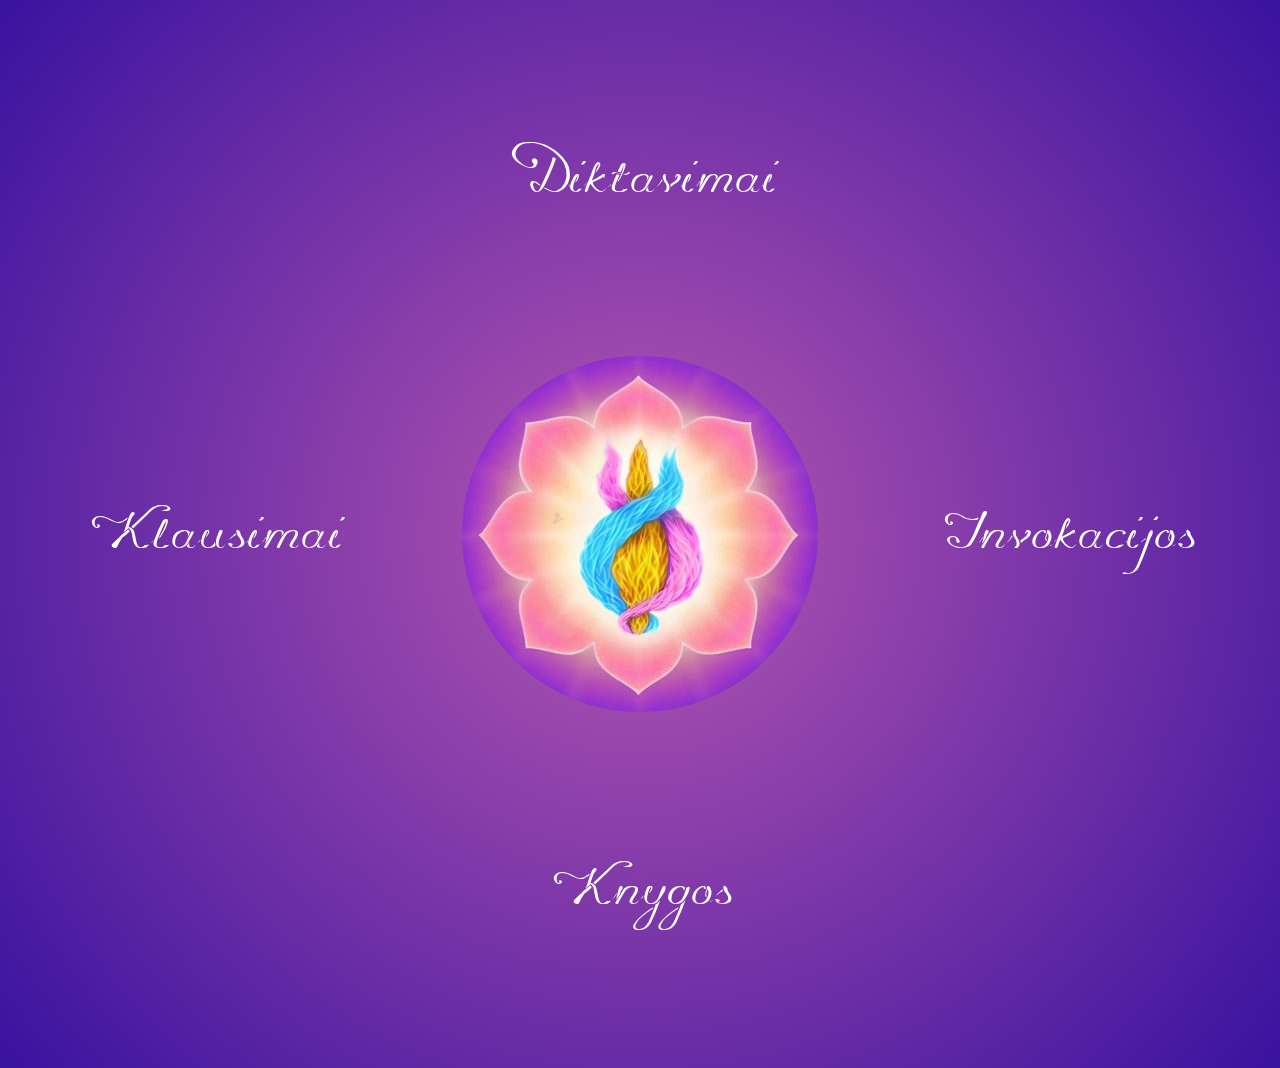
<file: index.html>
<!DOCTYPE html>
<html lang="en">
<head>
    <meta charset="UTF-8">
    <meta name="viewport" content="width=device-width, initial-scale=1.0">
    <link rel="stylesheet" href="./css/styles.css" type="text/css">
    <link rel="icon" href="./images/favicon.ico" type="image/x-icon">
    <title>Namai</title>
</head>

<body>
    <div class="container-main">
        <div class="klausimai nav"><a href="./html/klausimai_ir_atsakymai.html">Klausimai</a></div>
        <div class="trilype-liepsna nav">
            <img src="./images/threefold-flame-square.png" alt="">
        </div>
        <div class="irankiai nav"><a href="">Invokacijos</a></div>
        <div class="diktavimai nav"><a href="">Diktavimai</a></div>
        <div class="knygos nav"><a href="">Knygos</a></div>
    </div>
</body>
</html>
</file>
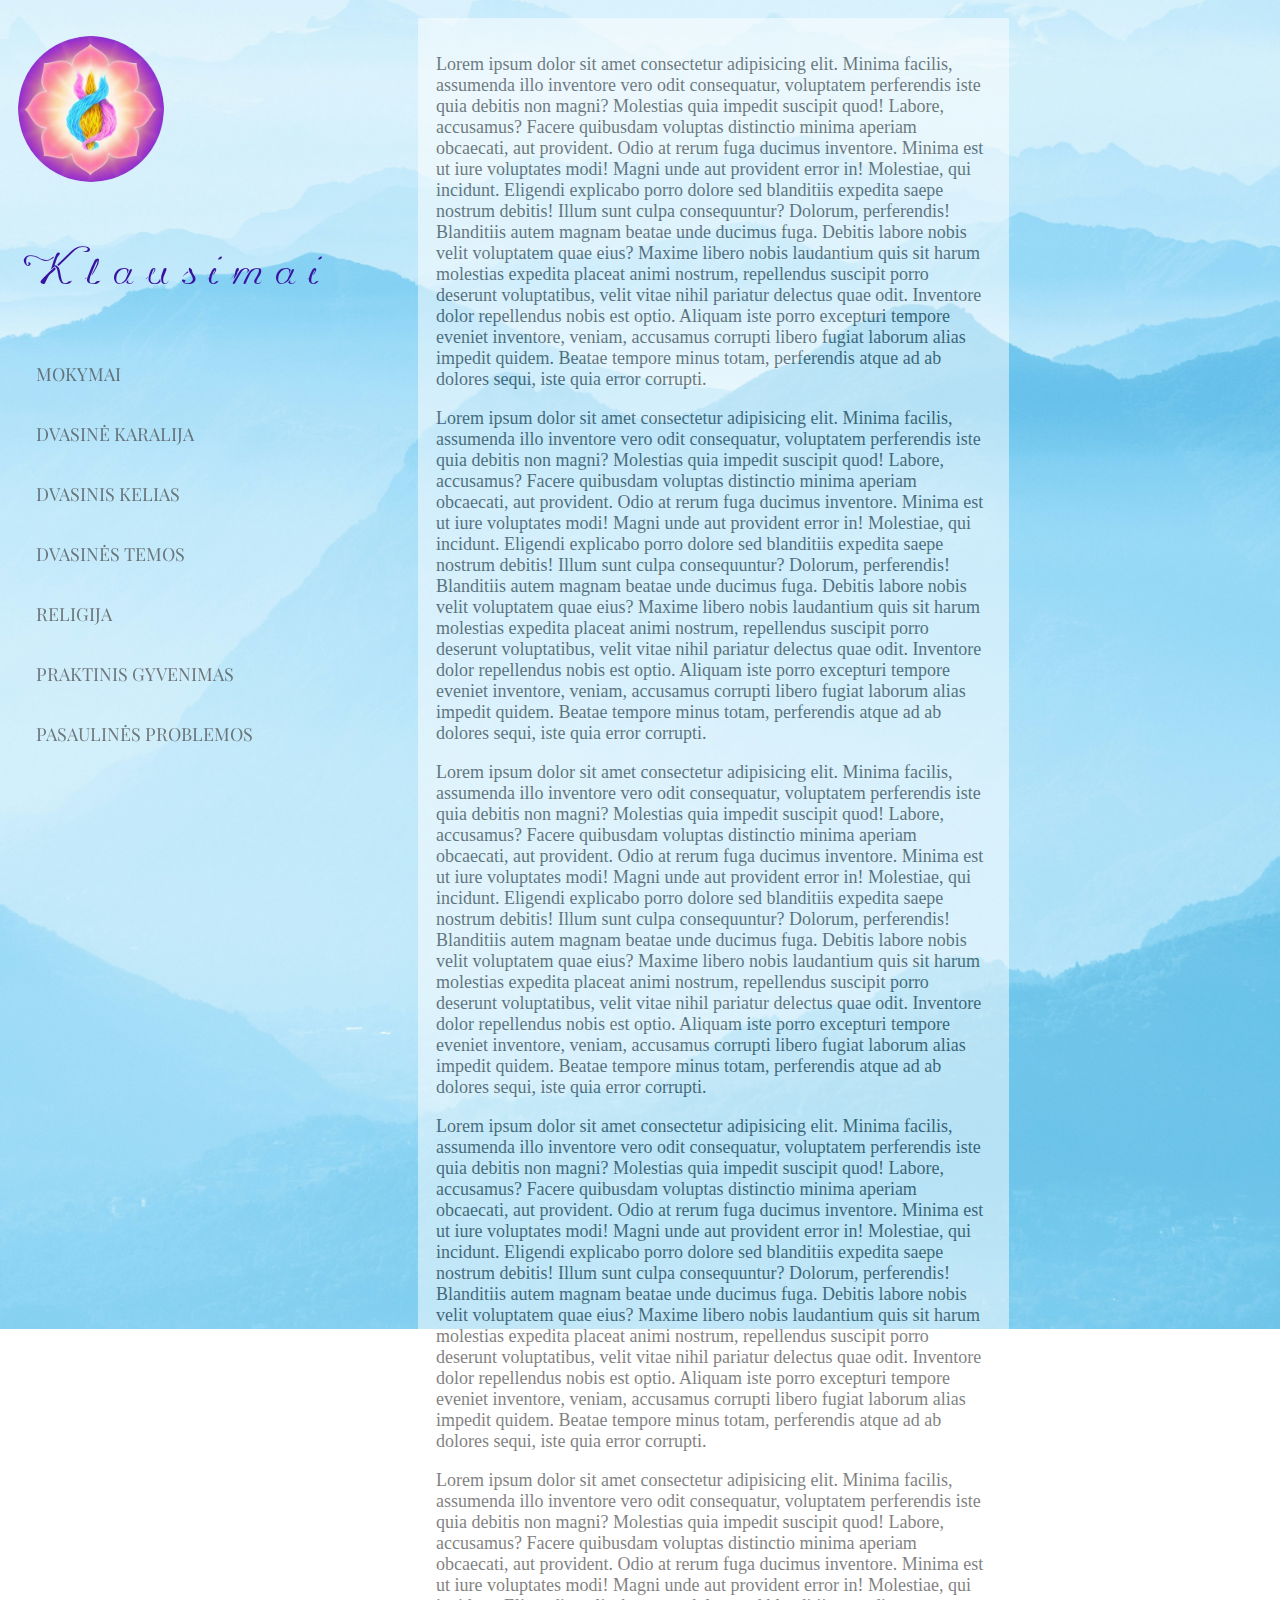
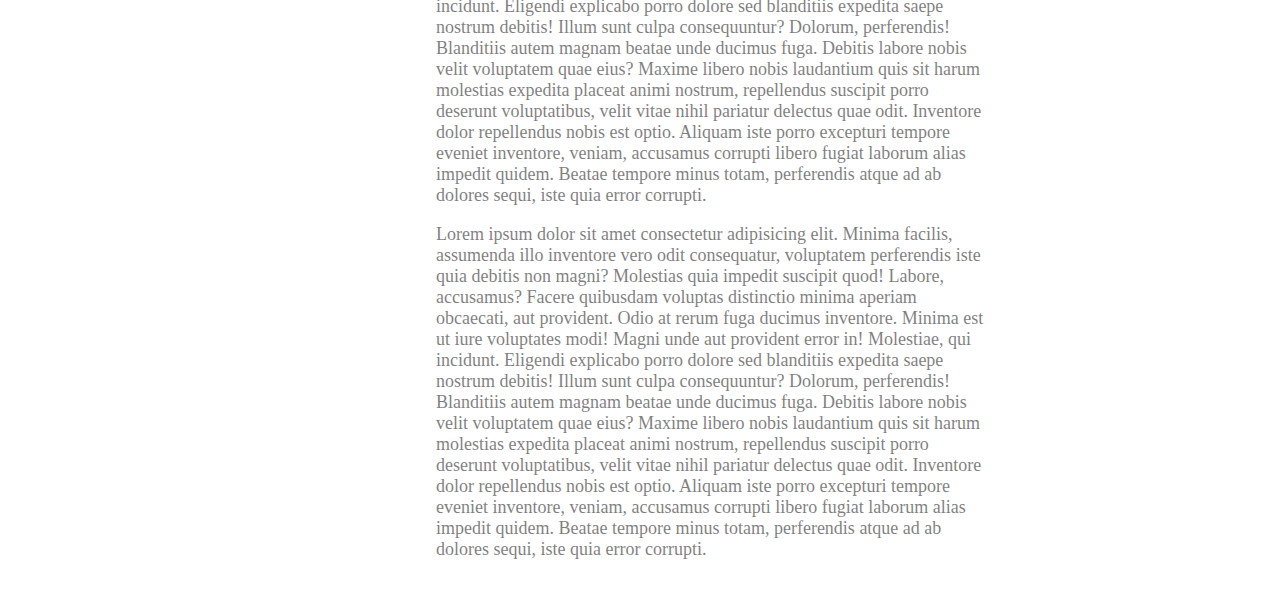
<file: html/klausimai_ir_atsakymai.html>
<!DOCTYPE html>
<html lang="en">

<head>
    <meta charset="UTF-8">
    <meta name="viewport" content="width=device-width, initial-scale=1.0">
    <link rel="preconnect" href="https://fonts.googleapis.com">
    <link rel="preconnect" href="https://fonts.gstatic.com" crossorigin>
    <link href="https://fonts.googleapis.com/css2?family=Playfair+Display:ital,wght@0,400..900;1,400..900&display=swap"
        rel="stylesheet">
    <link rel="stylesheet" href="../css/styles.css">
    <link rel="icon" href="../images/favicon.ico" type="image/x-icon">
    <script src="https://ajax.googleapis.com/ajax/libs/jquery/3.7.1/jquery.min.js"></script>
    <title>Klausimai ir atsakymai</title>
</head>

<body class="bg-klausimai">
    <div class="container">

        <nav>
            <div class="main-nav">
                <div class="logo">
                    <img src="../images/threefold-flame-square.png" alt="Logo">
                    <ul class="nav-logo hidden">
                        <li><a href="#namai">Į pradžią</a></li>
                        <li><a href="#diktavimai">Diktavimai</a></li>
                        <li><a href="#irankiai">Irankiai</a></li>
                        <li><a href="#knygos">Knygos</a></li>
                    </ul>
                </div>
            </div>
            <h1>Klausimai</h1>
            <button class="accordion">Mokymai</button>
            <ul class="panel">
                <li class="menu-item">
                    <a href="#">Antikristo psichologija</a>
                    <!-- /html/klausimai_ir_atsakymai/mokymai/antikristo_psichologija.php -->
                </li>
                <li class="menu-item">
                    <a href="/html/klausimai_ir_atsakymai/mokymai/mokymai_apie_ego.php">Mokymai apie ego</a>
                </li>
                <li class="menu-item">
                    <a href="/html/klausimai_ir_atsakymai/mokymai/valdzios_elitas.php">Valdžios elitas</a>
                </li>
                <li class="menu-item">
                    <a href="/html/klausimai_ir_atsakymai/mokymai/pamatiniai_mokymai/apie_visatos_sukurima.php">Elementarus
                        mokymas apie visatos sukūrimą</a>
                </li>
                <li class="menu-item">
                    <a href="/html/klausimai_ir_atsakymai/mokymai/kristiskumo_mokymai.php">Kristiškumo mokymai</a>
                </li>
                <li class="menu-item">
                    <a
                        href="/html/klausimai_ir_atsakymai/mokymai/energetinis_poziuris_i_pasauli/energetinis_poziuris_i_pasauli.php">Energetinis
                        požiūris į pasaulį</a>
                </li>
                <li class="menu-item">
                    <a href="/html/klausimai_ir_atsakymai/mokymai/apie_sia_svetaine.php">Apie šią svetainę</a>
                </li>
                <li class="menu-item">
                    <a href="/html/klausimai_ir_atsakymai/mokymai/vidinis_jezaus_mokymas.php">Vidinis Jėzaus mokymas</a>
                </li>
                <li class="menu-item">
                    <a href="/html/klausimai_ir_atsakymai/mokymai/dvasine_psichologija.php">Dvasinė psichologija</a>
                </li>
                <li class="menu-item">
                    <a href="/html/klausimai_ir_atsakymai/mokymai/dvasiniai_spinduliai/dvasiniai_spinduliai.php">Dvasiniai
                        spinduliai</a>
                </li>
                <li class="menu-item">
                    <a href="/html/klausimai_ir_atsakymai/mokymai/mokiniu_pasidalijimai.php">Mokinių pasidalijimai</a>
                </li>
                <li class="menu-item">
                    <a href="/html/klausimai_ir_atsakymai/mokymai/glosarijus/glosarijus.php">Glosarijus</a>
                </li>
                <li class="menu-item">
                    <a href="/html/klausimai_ir_atsakymai/mokymai/kim_michaels_straipsniai.php">Kim Michaels
                        straipsniai</a>
                </li>
                <li class="menu-item">
                    <a href="/html/klausimai_ir_atsakymai/mokymai/apie_kimo_darba.php">Apie Kimo darbą</a>
                </li>
            </ul>
            <button class="accordion">Dvasinė karalija</button>
            <ul class="panel">
                <li class="menu-item">
                    <a href="/html/klausimai_ir_atsakymai/dvasine_karalija/dievas.php">Dievas</a>
                </li>
                <li class="menu-item">
                    <a href="/html/klausimai_ir_atsakymai/dvasine_karalija/dieviska_meile.php">Dieviška Meilė</a>
                </li>
                <li class="menu-item">
                    <a href="/html/klausimai_ir_atsakymai/dvasine_karalija/dvasinis_pasaulis.php">Dvasinis pasaulis</a>
                </li>
                <li class="menu-item">
                    <a href="/html/klausimai_ir_atsakymai/dvasine_karalija/angelai.php">Angelai</a>
                </li>
                <li class="menu-item">
                    <a href="/html/klausimai_ir_atsakymai/dvasine_karalija/pakyletieji_mokytojai.php">Pakylėtieji
                        Mokytojai</a>
                </li>
                <li class="menu-item">
                    <a href="/html/klausimai_ir_atsakymai/dvasine_karalija/dvasiniai_ciklai.php">Dvasiniai ciklai</a>
                </li>
                <li class="menu-item">
                    <a href="/html/klausimai_ir_atsakymai/dvasine_karalija/laipsniskas_apreiskimas.php">Laipsniškas
                        apreiškimas</a>
                </li>
                <li class="menu-item">
                    <a href="/html/klausimai_ir_atsakymai/dvasine_karalija/non-dualizmas.php">Non-dualizmas</a>
                </li>
            </ul>
            <button class="accordion">Dvasinis kelias</button>
            <ul class="panel">
                <li class="menu-item">
                    <a href="/html/klausimai_ir_atsakymai/dvasinis_kelias/apie_avatarus.php">Apie Avatarus</a>
                </li>
                <li class="menu-item">
                    <a href="/html/klausimai_ir_atsakymai/dvasinis_kelias/gyvenimo_tikslas.php">Gyvenimo tikslas,
                        Dangiškasis
                        planas</a>
                </li>
                <li class="menu-item">
                    <a href="/html/klausimai_ir_atsakymai/dvasinis_kelias/laisva_valia.php">Laisva valia</a>
                </li>
                <li class="menu-item">
                    <a href="/html/klausimai_ir_atsakymai/dvasinis_kelias/siela.php">Siela</a>
                </li>
                <li class="menu-item">
                    <a href="/html/klausimai_ir_atsakymai/dvasinis_kelias/zemesnysis_as_ego.php">Žemesnysis aš - ego</a>
                </li>
                <li class="menu-item">
                    <a href="/html/klausimai_ir_atsakymai/dvasinis_kelias/aukstesnysis_as.php">Aukštesnysis Aš</a>
                </li>
                <li class="menu-item">
                    <a href="/html/klausimai_ir_atsakymai/dvasinis_kelias/ejimas_keliu.php">Ėjimas keliu</a>
                </li>
                <li class="menu-item">
                    <a href="/html/klausimai_ir_atsakymai/dvasinis_kelias/gimimo_trauma_ir_atskirosios_savastys.php">Gimimo
                        trauma, pirmykštė savastis
                        ir atskirosios savastys</a>
                </li>
                <li class="menu-item">
                    <a href="/html/klausimai_ir_atsakymai/dvasinis_kelias/dvasiniai_mokytojai.php">Dvasiniai
                        mokytojai</a>
                </li>
                <li class="menu-item">
                    <a href="/html/klausimai_ir_atsakymai/dvasinis_kelias/mokytojas-mokinys.php">Mokytojas-mokinys</a>
                </li>
                <li class="menu-item">
                    <a href="/html/klausimai_ir_atsakymai/dvasinis_kelias/dvasines_praktikos.php">Dvasinės praktikos</a>
                </li>
                <li class="menu-item">
                    <a href="/html/klausimai_ir_atsakymai/dvasinis_kelias/dvasiniai_irankiai.php">Dvasiniai įrankiai</a>
                </li>
                <li class="menu-item">
                    <a href="/html/klausimai_ir_atsakymai/dvasinis_kelias/kristiskumas.php">Kristiškumas ir
                        Budiškumas</a>
                </li>
                <li class="menu-item">
                    <a href="/html/klausimai_ir_atsakymai/dvasinis_kelias/kristaus_izvalgumas.php">Kristaus
                        Įžvalgumas</a>
                </li>
                <li class="menu-item">
                    <a href="/html/klausimai_ir_atsakymai/dvasinis_kelias/kaip_kalbeti_kitiems.php">Kaip kalbėti
                        kitiems</a>
                </li>
                <li class="menu-item">
                    <a href="/html/klausimai_ir_atsakymai/dvasinis_kelias/pakylejimas.php">Pakylėjimas</a>
                </li>
            </ul>
            <button class="accordion">Dvasinės temos</button>
            <ul class="panel">
                <li class="menu-item">
                    <a href="/html/klausimai_ir_atsakymai/dvasines_temos/dvasines_koncepcijos.php">Dvasinės
                        koncepcijos</a>
                </li>
                <li class="menu-item">
                    <a href="/html/klausimai_ir_atsakymai/dvasines_temos/dvasiniai_judejimai.php">Dvasiniai
                        judėjimai</a>
                </li>
                <li class="menu-item">
                    <a href="/html/klausimai_ir_atsakymai/dvasines_temos/dvasines_konferencijos.php">Dvasinės
                        konferencijos</a>
                </li>
                <li class="menu-item">
                    <a href="/html/klausimai_ir_atsakymai/dvasines_temos/dvasines_patirtys.php">Dvasinės patirtys</a>
                </li>
                <li class="menu-item">
                    <a href="/html/klausimai_ir_atsakymai/dvasines_temos/dvasine_krize.php">Dvasinė krizė</a>
                </li>
                <li class="menu-item">
                    <a
                        href="/html/klausimai_ir_atsakymai/dvasines_temos/vyriskumas-moteriskumas.php">Vyriškumas-Moteriškumas</a>
                </li>
                <li class="menu-item">
                    <a href="/html/klausimai_ir_atsakymai/dvasines_temos/karma_reinkarnacija.php">Karma,
                        reinkarnacija</a>
                </li>
                <li class="menu-item">
                    <a href="/html/klausimai_ir_atsakymai/dvasines_temos/mirtis.php">Mirtis ir Antroji Mirtis</a>
                </li>
                <li class="menu-item">
                    <a href="/html/klausimai_ir_atsakymai/dvasines_temos/nepaaiskinami_reiskiniai.php">Nepaaiškinami
                        reiškiniai</a>
                </li>
                <li class="menu-item">
                    <a href="/html/klausimai_ir_atsakymai/dvasines_temos/netikri_mokytojai.php">Netikri mokytojai</a>
                </li>
                <li class="menu-item">
                    <a href="/html/klausimai_ir_atsakymai/dvasines_temos/juodoji_magija.php">Juodoji magija</a>
                </li>
                <li class="menu-item">
                    <a href="/html/klausimai_ir_atsakymai/dvasines_temos/dualizmas_nuopolis.php">Dualizmas, nuopolis</a>
                </li>
                <li class="menu-item">
                    <a href="/html/klausimai_ir_atsakymai/dvasines_temos/tamsos_jegos.php">Tamsos jėgos, Puolusios
                        būtybės</a>
                </li>
                <li class="menu-item">
                    <a href="/html/klausimai_ir_atsakymai/dvasines_temos/blogis.php">Blogis</a>
                </li>
            </ul>
            <button class="accordion">Religija</button>
            <ul class="panel">
                <li class="menu-item">
                    <a href="/html/klausimai_ir_atsakymai/religija/universalus_dvasingumas.php">Universalus
                        dvasingumas</a>
                </li>
                <li class="menu-item">
                    <a href="/html/klausimai_ir_atsakymai/religija/religines_temos.php">Religinės temos, mitologija</a>
                </li>
                <li class="menu-item">
                    <a href="/html/klausimai_ir_atsakymai/religija/religines_apeigos.php">Religinės apeigos</a>
                </li>
                <li class="menu-item">
                    <a href="/html/klausimai_ir_atsakymai/religija/religiniai_rastai.php">Religiniai raštai</a>
                </li>
                <li class="menu-item">
                    <a href="/html/klausimai_ir_atsakymai/religija/biblijos_interpretacijos.php">Biblijos
                        interpretacijos</a>
                </li>
                <li class="menu-item">
                    <a href="/html/klausimai_ir_atsakymai/religija/budizmas.php">Budizmas</a>
                </li>
                <li class="menu-item">
                    <a href="/html/klausimai_ir_atsakymai/religija/ankstyvoji_krikscionybe.php">Ankstyvoji
                        krikščionybė</a>
                </li>
                <li class="menu-item">
                    <a href="/html/klausimai_ir_atsakymai/religija/krikscionybe_siandien.php">Krikščionybė šiandien</a>
                </li>
                <li class="menu-item">
                    <a href="/html/klausimai_ir_atsakymai/religija/kataliku_baznycia.php">Katalikų bažnyčia</a>
                </li>
                <li class="menu-item">
                    <a href="/html/klausimai_ir_atsakymai/religija/islamas.php">Islamas</a>
                </li>
                <li class="menu-item">
                    <a href="/html/klausimai_ir_atsakymai/religija/jezaus_tapatumas.php">Jėzaus tapatumas</a>
                </li>
                <li class="menu-item">
                    <a href="/html/klausimai_ir_atsakymai/religija/jezaus_gyvenimas.php">Jėzaus gyvenimas</a>
                </li>
                <li class="menu-item">
                    <a href="/html/klausimai_ir_atsakymai/religija/jezaus_misija.php">Jėzaus misija</a>
                </li>
                <li class="menu-item">
                    <a href="/html/klausimai_ir_atsakymai/religija/jezaus_mokymai.php">Jėzaus mokymai</a>
                </li>
                <li class="menu-item">
                    <a href="/html/klausimai_ir_atsakymai/religija/jezus_siandien.php">Jėzus šiandien</a>
                </li>
            </ul>
            <button class="accordion">Praktinis gyvenimas</button>
            <ul class="panel">
                <li class="menu-item">
                    <a href="/html/klausimai_ir_atsakymai/praktinis_gyvenimas/praktinis_gyvenimas.php">Praktinis
                        gyvenimas</a>
                </li>
                <li class="menu-item">
                    <a href="/html/klausimai_ir_atsakymai/praktinis_gyvenimas/santykiai_tarp_zmoniu.php">Santykiai tarp
                        žmonių</a>
                </li>
                <li class="menu-item">
                    <a href="/html/klausimai_ir_atsakymai/praktinis_gyvenimas/santykiai_meile.php">Santykiai, meilė</a>
                </li>
                <li class="menu-item">
                    <a href="/html/klausimai_ir_atsakymai/praktinis_gyvenimas/tevu_ir_vaiku_santykiai.php">Tėvų ir vaikų
                        santykiai,
                        šeima</a>
                </li>
                <li class="menu-item">
                    <a href="/html/klausimai_ir_atsakymai/praktinis_gyvenimas/fizinis_gydymas.php">Fizinis gydymas</a>
                </li>
                <li class="menu-item">
                    <a href="/html/klausimai_ir_atsakymai/praktinis_gyvenimas/psichologinis_gydymas.php">Psichologinis
                        gydymas</a>
                </li>
                <li class="menu-item">
                    <a href="/html/klausimai_ir_atsakymai/praktinis_gyvenimas/psichines_ligos.php">Psichinės ligos</a>
                </li>
                <li class="menu-item">
                    <a href="/html/klausimai_ir_atsakymai/praktinis_gyvenimas/priklausomybes.php">Priklausomybės</a>
                </li>
                <li class="menu-item">
                    <a href="/html/klausimai_ir_atsakymai/praktinis_gyvenimas/lytiskumas.php">Lytiškumas</a>
                </li>
                <li class="menu-item">
                    <a href="/html/klausimai_ir_atsakymai/praktinis_gyvenimas/filmai_ir_muzika.php">Filmai, muzika,
                        menas ir
                        sportas</a>
                </li>
                <li class="menu-item">
                    <a href="/html/klausimai_ir_atsakymai/praktinis_gyvenimas/knygos.php">Knygos</a>
                </li>
            </ul>
            <button class="accordion">Pasaulinės problemos</button>
            <ul class="panel">
                <li class="menu-item">
                    <a href="/html/klausimai_ir_atsakymai/pasaulines_problemos/visuomenes_keitimas.php">Visuomenės
                        keitimas</a>
                </li>
                <li class="menu-item">
                    <a href="/html/klausimai_ir_atsakymai/pasaulines_problemos/pokyciai_pasaulyje.php">Pokyčiai
                        pasaulyje</a>
                </li>
                <li class="menu-item">
                    <a href="/html/klausimai_ir_atsakymai/pasaulines_problemos/istorines_asmenybes.php">Istorinės
                        asmenybės</a>
                </li>
                <li class="menu-item">
                    <a href="/html/klausimai_ir_atsakymai/pasaulines_problemos/demokratija.php">Demokratija</a>
                </li>
                <li class="menu-item">
                    <a href="/html/klausimai_ir_atsakymai/pasaulines_problemos/pinigai_ekonomika.php">Pinigai,
                        ekonomika</a>
                </li>
                <li class="menu-item">
                    <a href="/html/klausimai_ir_atsakymai/pasaulines_problemos/mokslas.php">Mokslas, technologija,
                        švietimas</a>
                </li>
                <li class="menu-item">
                    <a href="/html/klausimai_ir_atsakymai/pasaulines_problemos/politiniai_klausimai.php">Politiniai
                        klausimai</a>
                </li>
                <li class="menu-item">
                    <a href="/html/klausimai_ir_atsakymai/pasaulines_problemos/valdzios_elitas.php">Valdžios elitas</a>
                </li>
                <li class="menu-item">
                    <a href="/html/klausimai_ir_atsakymai/pasaulines_problemos/zmoniu_vykdomi_ziaurumai.php">Žmonių
                        vykdomi
                        žiaurumai</a>
                </li>
                <li class="menu-item">
                    <a href="/html/klausimai_ir_atsakymai/pasaulines_problemos/gamtos_kataklizmai.php">Gamtos
                        kataklizmai</a>
                </li>
                <li class="menu-item">
                    <a href="/html/klausimai_ir_atsakymai/pasaulines_problemos/gamta.php">Gamta</a>
                </li>
                <li class="menu-item">
                    <a href="/html/klausimai_ir_atsakymai/pasaulines_problemos/amerikos.php">Amerikos</a>
                </li>
                <li class="menu-item">
                    <a href="/html/klausimai_ir_atsakymai/pasaulines_problemos/azija_ir_australija.php">Azija ir
                        Australija</a>
                </li>
                <li class="menu-item">
                    <a href="/html/klausimai_ir_atsakymai/pasaulines_problemos/europa.php">Europa</a>
                </li>
                <li class="menu-item">
                    <a href="/html/klausimai_ir_atsakymai/pasaulines_problemos/vidurio_rytai.php">Vidurio Rytai</a>
                </li>
                <li class="menu-item">
                    <a href="/html/klausimai_ir_atsakymai/pasaulines_problemos/rusija.php">Rusija, Ukraina,
                        Baltarusija</a>
                </li>
                <li class="menu-item">
                    <a href="/html/klausimai_ir_atsakymai/pasaulines_problemos/jav.php">JAV</a>
                </li>
                <li class="menu-item">
                    <a href="/html/klausimai_ir_atsakymai/pasaulines_problemos/afrika.php">Afrika</a>
                </li>
                <li class="menu-item">
                    <a href="/html/klausimai_ir_atsakymai/pasaulines_problemos/moteru_problemos.php">Moterų
                        problemos</a>
                </li>
            </ul>

        </nav>

        <main>
            <section>
                <p>Lorem ipsum dolor sit amet consectetur adipisicing elit. Minima facilis, assumenda illo inventore
                    vero odit consequatur, voluptatem perferendis iste quia debitis non magni? Molestias quia impedit
                    suscipit quod! Labore, accusamus?
                    Facere quibusdam voluptas distinctio minima aperiam obcaecati, aut provident. Odio at rerum fuga
                    ducimus inventore. Minima est ut iure voluptates modi! Magni unde aut provident error in! Molestiae,
                    qui incidunt.
                    Eligendi explicabo porro dolore sed blanditiis expedita saepe nostrum debitis! Illum sunt culpa
                    consequuntur? Dolorum, perferendis! Blanditiis autem magnam beatae unde ducimus fuga. Debitis labore
                    nobis velit voluptatem quae eius?
                    Maxime libero nobis laudantium quis sit harum molestias expedita placeat animi nostrum, repellendus
                    suscipit porro deserunt voluptatibus, velit vitae nihil pariatur delectus quae odit. Inventore dolor
                    repellendus nobis est optio.
                    Aliquam iste porro excepturi tempore eveniet inventore, veniam, accusamus corrupti libero fugiat
                    laborum alias impedit quidem. Beatae tempore minus totam, perferendis atque ad ab dolores sequi,
                    iste quia error corrupti.
                </p>
                <p>Lorem ipsum dolor sit amet consectetur adipisicing elit. Minima facilis, assumenda illo inventore
                    vero odit
                    consequatur, voluptatem perferendis iste quia debitis non magni? Molestias quia impedit suscipit
                    quod! Labore,
                    accusamus?
                    Facere quibusdam voluptas distinctio minima aperiam obcaecati, aut provident. Odio at rerum fuga
                    ducimus inventore.
                    Minima est ut iure voluptates modi! Magni unde aut provident error in! Molestiae, qui incidunt.
                    Eligendi explicabo porro dolore sed blanditiis expedita saepe nostrum debitis! Illum sunt culpa
                    consequuntur?
                    Dolorum, perferendis! Blanditiis autem magnam beatae unde ducimus fuga. Debitis labore nobis velit
                    voluptatem quae
                    eius?
                    Maxime libero nobis laudantium quis sit harum molestias expedita placeat animi nostrum, repellendus
                    suscipit porro
                    deserunt voluptatibus, velit vitae nihil pariatur delectus quae odit. Inventore dolor repellendus
                    nobis est optio.
                    Aliquam iste porro excepturi tempore eveniet inventore, veniam, accusamus corrupti libero fugiat
                    laborum alias
                    impedit quidem. Beatae tempore minus totam, perferendis atque ad ab dolores sequi, iste quia error
                    corrupti.
                </p>
                <p>Lorem ipsum dolor sit amet consectetur adipisicing elit. Minima facilis, assumenda illo inventore
                    vero odit
                    consequatur, voluptatem perferendis iste quia debitis non magni? Molestias quia impedit suscipit
                    quod! Labore,
                    accusamus?
                    Facere quibusdam voluptas distinctio minima aperiam obcaecati, aut provident. Odio at rerum fuga
                    ducimus inventore.
                    Minima est ut iure voluptates modi! Magni unde aut provident error in! Molestiae, qui incidunt.
                    Eligendi explicabo porro dolore sed blanditiis expedita saepe nostrum debitis! Illum sunt culpa
                    consequuntur?
                    Dolorum, perferendis! Blanditiis autem magnam beatae unde ducimus fuga. Debitis labore nobis velit
                    voluptatem quae
                    eius?
                    Maxime libero nobis laudantium quis sit harum molestias expedita placeat animi nostrum, repellendus
                    suscipit porro
                    deserunt voluptatibus, velit vitae nihil pariatur delectus quae odit. Inventore dolor repellendus
                    nobis est optio.
                    Aliquam iste porro excepturi tempore eveniet inventore, veniam, accusamus corrupti libero fugiat
                    laborum alias
                    impedit quidem. Beatae tempore minus totam, perferendis atque ad ab dolores sequi, iste quia error
                    corrupti.
                </p>
                <p>Lorem ipsum dolor sit amet consectetur adipisicing elit. Minima facilis, assumenda illo inventore
                    vero odit
                    consequatur, voluptatem perferendis iste quia debitis non magni? Molestias quia impedit suscipit
                    quod! Labore,
                    accusamus?
                    Facere quibusdam voluptas distinctio minima aperiam obcaecati, aut provident. Odio at rerum fuga
                    ducimus inventore.
                    Minima est ut iure voluptates modi! Magni unde aut provident error in! Molestiae, qui incidunt.
                    Eligendi explicabo porro dolore sed blanditiis expedita saepe nostrum debitis! Illum sunt culpa
                    consequuntur?
                    Dolorum, perferendis! Blanditiis autem magnam beatae unde ducimus fuga. Debitis labore nobis velit
                    voluptatem quae
                    eius?
                    Maxime libero nobis laudantium quis sit harum molestias expedita placeat animi nostrum, repellendus
                    suscipit porro
                    deserunt voluptatibus, velit vitae nihil pariatur delectus quae odit. Inventore dolor repellendus
                    nobis est optio.
                    Aliquam iste porro excepturi tempore eveniet inventore, veniam, accusamus corrupti libero fugiat
                    laborum alias
                    impedit quidem. Beatae tempore minus totam, perferendis atque ad ab dolores sequi, iste quia error
                    corrupti.
                </p>
                <p>Lorem ipsum dolor sit amet consectetur adipisicing elit. Minima facilis, assumenda illo inventore
                    vero odit
                    consequatur, voluptatem perferendis iste quia debitis non magni? Molestias quia impedit suscipit
                    quod! Labore,
                    accusamus?
                    Facere quibusdam voluptas distinctio minima aperiam obcaecati, aut provident. Odio at rerum fuga
                    ducimus inventore.
                    Minima est ut iure voluptates modi! Magni unde aut provident error in! Molestiae, qui incidunt.
                    Eligendi explicabo porro dolore sed blanditiis expedita saepe nostrum debitis! Illum sunt culpa
                    consequuntur?
                    Dolorum, perferendis! Blanditiis autem magnam beatae unde ducimus fuga. Debitis labore nobis velit
                    voluptatem quae
                    eius?
                    Maxime libero nobis laudantium quis sit harum molestias expedita placeat animi nostrum, repellendus
                    suscipit porro
                    deserunt voluptatibus, velit vitae nihil pariatur delectus quae odit. Inventore dolor repellendus
                    nobis est optio.
                    Aliquam iste porro excepturi tempore eveniet inventore, veniam, accusamus corrupti libero fugiat
                    laborum alias
                    impedit quidem. Beatae tempore minus totam, perferendis atque ad ab dolores sequi, iste quia error
                    corrupti.
                </p>
                <p>Lorem ipsum dolor sit amet consectetur adipisicing elit. Minima facilis, assumenda illo inventore
                    vero odit
                    consequatur, voluptatem perferendis iste quia debitis non magni? Molestias quia impedit suscipit
                    quod! Labore,
                    accusamus?
                    Facere quibusdam voluptas distinctio minima aperiam obcaecati, aut provident. Odio at rerum fuga
                    ducimus inventore.
                    Minima est ut iure voluptates modi! Magni unde aut provident error in! Molestiae, qui incidunt.
                    Eligendi explicabo porro dolore sed blanditiis expedita saepe nostrum debitis! Illum sunt culpa
                    consequuntur?
                    Dolorum, perferendis! Blanditiis autem magnam beatae unde ducimus fuga. Debitis labore nobis velit
                    voluptatem quae
                    eius?
                    Maxime libero nobis laudantium quis sit harum molestias expedita placeat animi nostrum, repellendus
                    suscipit porro
                    deserunt voluptatibus, velit vitae nihil pariatur delectus quae odit. Inventore dolor repellendus
                    nobis est optio.
                    Aliquam iste porro excepturi tempore eveniet inventore, veniam, accusamus corrupti libero fugiat
                    laborum alias
                    impedit quidem. Beatae tempore minus totam, perferendis atque ad ab dolores sequi, iste quia error
                    corrupti.
                </p>
            </section>

        </main>

    </div>
    <script src="../js/nav.js" type="text/javascript"></script>
</body>

</html>
</file>
<file: css/styles.css>
@font-face {
  font-family: 'promocyjamedium';
  src: url('../fonts/promocyja-webfont.woff') format('woff');
  font-weight: normal;
  font-style: normal;
}


/* Reset*/
body {
  margin: 0;
  color: rgb(31, 12, 12);
  font-family: 'Noto Serif', serif;
  font-size: 18px;
}

* {
  box-sizing: border-box;
}


img,
picture {
  max-width: 100%;
  display: block;
}

/* Colors */
html {
  --violet: #39129f;
  --lighter-violet: rgb(183, 87, 177);
  --golden: #f3d80d;
  --light-blue: #4ae3f5;
  --pink: #fd90df;
  --green: #5ab352;
}

/* Body */
body {
  background: rgb(57, 18, 159);
  background: radial-gradient(circle, rgb(183, 87, 177) 0%, rgba(57, 18, 159, 1) 100%);
  background-repeat: no-repeat;
  min-height: 100vh;
}

.trilype-liepsna {
  z-index: -1;
}

/* Typography */

nav {
  font-family: "Playfair Display", serif;
}

/* Grid  Intro*/

.container-main {
  display: grid;
  grid-template-columns: 1fr 1fr 1fr;
  grid-template-rows: 1fr 1fr 1fr;
  gap: 0px 0px;
  grid-auto-flow: row;
  grid-template-areas:
    ". diktavimai ."
    "klausimai trilype-liepsna irankiai"
    ". knygos .";
  justify-items: center;
  align-items: center;
}

.klausimai {
  grid-area: klausimai;
}

.trilype-liepsna {
  grid-area: trilype-liepsna;
}

.irankiai {
  grid-area: irankiai;
}

.diktavimai {
  grid-area: diktavimai;
}

.knygos {
  grid-area: knygos;
}

.container-main .nav a {
  color: #fff;
  text-decoration: none;
  font-size: 4rem;
  font-family: 'promocyjamedium', serif;
}

.container-main .diktavimai:hover a,
.container-main .diktavimai:focus a {
  color: var(--golden);
  text-shadow: 2px 2px 4px var(--golden);
}

.container-main .irankiai:hover a,
.container-main .irankiai:focus a {
  color: var(--pink);
  text-shadow: 2px 2px 4px var(--pink);
}

.container-main .knygos:hover a,
.container-main .knygos:focus a {
  color: var(--green);
  text-shadow: 2px 2px 4px var(--green);
}

.container-main .klausimai:hover a,
.container-main .klausimai:focus a {
  color: var(--light-blue);
  text-shadow: 2px 2px 4px var(--light-blue);
}

/* Klausimai ir atsakymai */

.bg-klausimai {
  background-attachment: fixed;
  background-repeat: no-repeat;
  background-image: url('../images/croped_mountains.jpg');
  background-size: cover;
  /* background: rgb(5, 94, 158);
    background: linear-gradient(270deg, rgba(5, 94, 158, 0.4864146342130602) 50%, rgba(74, 227, 245, 1) 100%); */
}

nav h1 {
  font-family: 'promocyjamedium', serif;
  color: var(--violet);
  font-size: 3em;
  font-weight: 200;
  letter-spacing: .2em;
}

.container {
  padding: 0;
  display: flex;
  margin: 0 auto;
}

nav {
  display: flex;
  flex-direction: column;
  padding: 1em;
  position: fixed;
  height: 100vh;
  width: 400px;
  overflow-y: auto;
  scrollbar-width: none;
}

nav::-webkit-scrollbar {
  display: none;
  /* Hide scrollbar in WebKit browsers (e.g., Chrome) */
}

main {
  margin-left: 400px;
  padding: 1em;
  flex: 1;
  overflow-y: auto;
}

/* Navigation accordeon */

.accordion {
  background: transparent;
  color: #444;
  cursor: pointer;
  padding: 18px;
  text-align: left;
  text-transform: uppercase;
  font-size: 1em;
  border: none;
  font-family: "Playfair Display", serif;
  width: 80%;
  opacity: 0.7;
}

.accordion.active {
  color: #14095c;
  text-shadow: 5px 5px 5px #134b93;
  font-weight: bold;
  opacity: 0.9;
}

.accordion:hover {
  font-weight: bold;
  text-shadow: 5px 5px 5px #134b93;
  opacity: 0.9;
  color: #14095ca3;
  transition: all 800ms;
}

.menu-item {
  min-width: 300px;
  margin-bottom: 0.5em;
  border-bottom: rgba(51, 51, 51, 0.1) 1px solid;
}

.menu-item.active {
  color: #14095c;
  text-shadow: 2px 2px 5px #134b93;
  font-weight: bold;
  opacity: 0.8;
}

.menu-item:hover {
  font-weight: bold;
  text-shadow: 5px 5px 5px #134b93;
  opacity: 0.9;
  color: #14095c;
  transition: text-shadow 400ms;
}

.menu-item a {
  color: rgb(5, 94, 158);
  color: linear-gradient(329deg, rgba(5, 94, 158, 0.4864146342130602) 52%, rgba(5, 51, 80, 0.6516807406556373) 96%);
}

ul li {
  list-style: none;
  margin: 0;
  padding: 0;
}

ul li a {
  text-decoration: none;
}

.logo {
  display: flex;
  flex: 1;
  margin: 1em 0;
}

.main-nav {
  background: transparent;
}

.main-nav img {
  max-width: 40%;
  object-fit: contain;
  flex: 1;
  border-radius: 50%;
  background: transparent;
}

.main-nav img:hover {
  box-shadow: 5px 5px 50px #134b93;
  transition: box-shadow 1s;
}

.nav-logo {
  flex: 1 50%;
  margin: 0;
}

.visible {
  opacity: 1;
  transition: opacity 1s;
}

.hidden {
  opacity: 0;
  transition: opacity 1s;
}

.main-nav ul li {
  font-style: italic;
  text-transform: uppercase;
  margin: 0.5em;
}

.main-nav ul li a {
  color: var(--violet);
}

.main-nav ul li a:hover {
  color: gray;
  letter-spacing: 5px;
}

/* Main */

main section {
  background: white;
  opacity: 0.5;
  padding: 1em;
  max-width: 70%;
  color: #000;
}

.panel {
  display: none;
}

/* Media queries */

@media (max-width: 840px) {
  .container-main .nav a {
    font-size: 3rem;
  }
}

@media (max-width: 650px) {
  .container-main .nav a {
    font-size: 2rem;
  }
}

@media (max-width: 420px) {
  .container-main .nav a {
    font-size: 1.6rem;
  }
}
</file>
